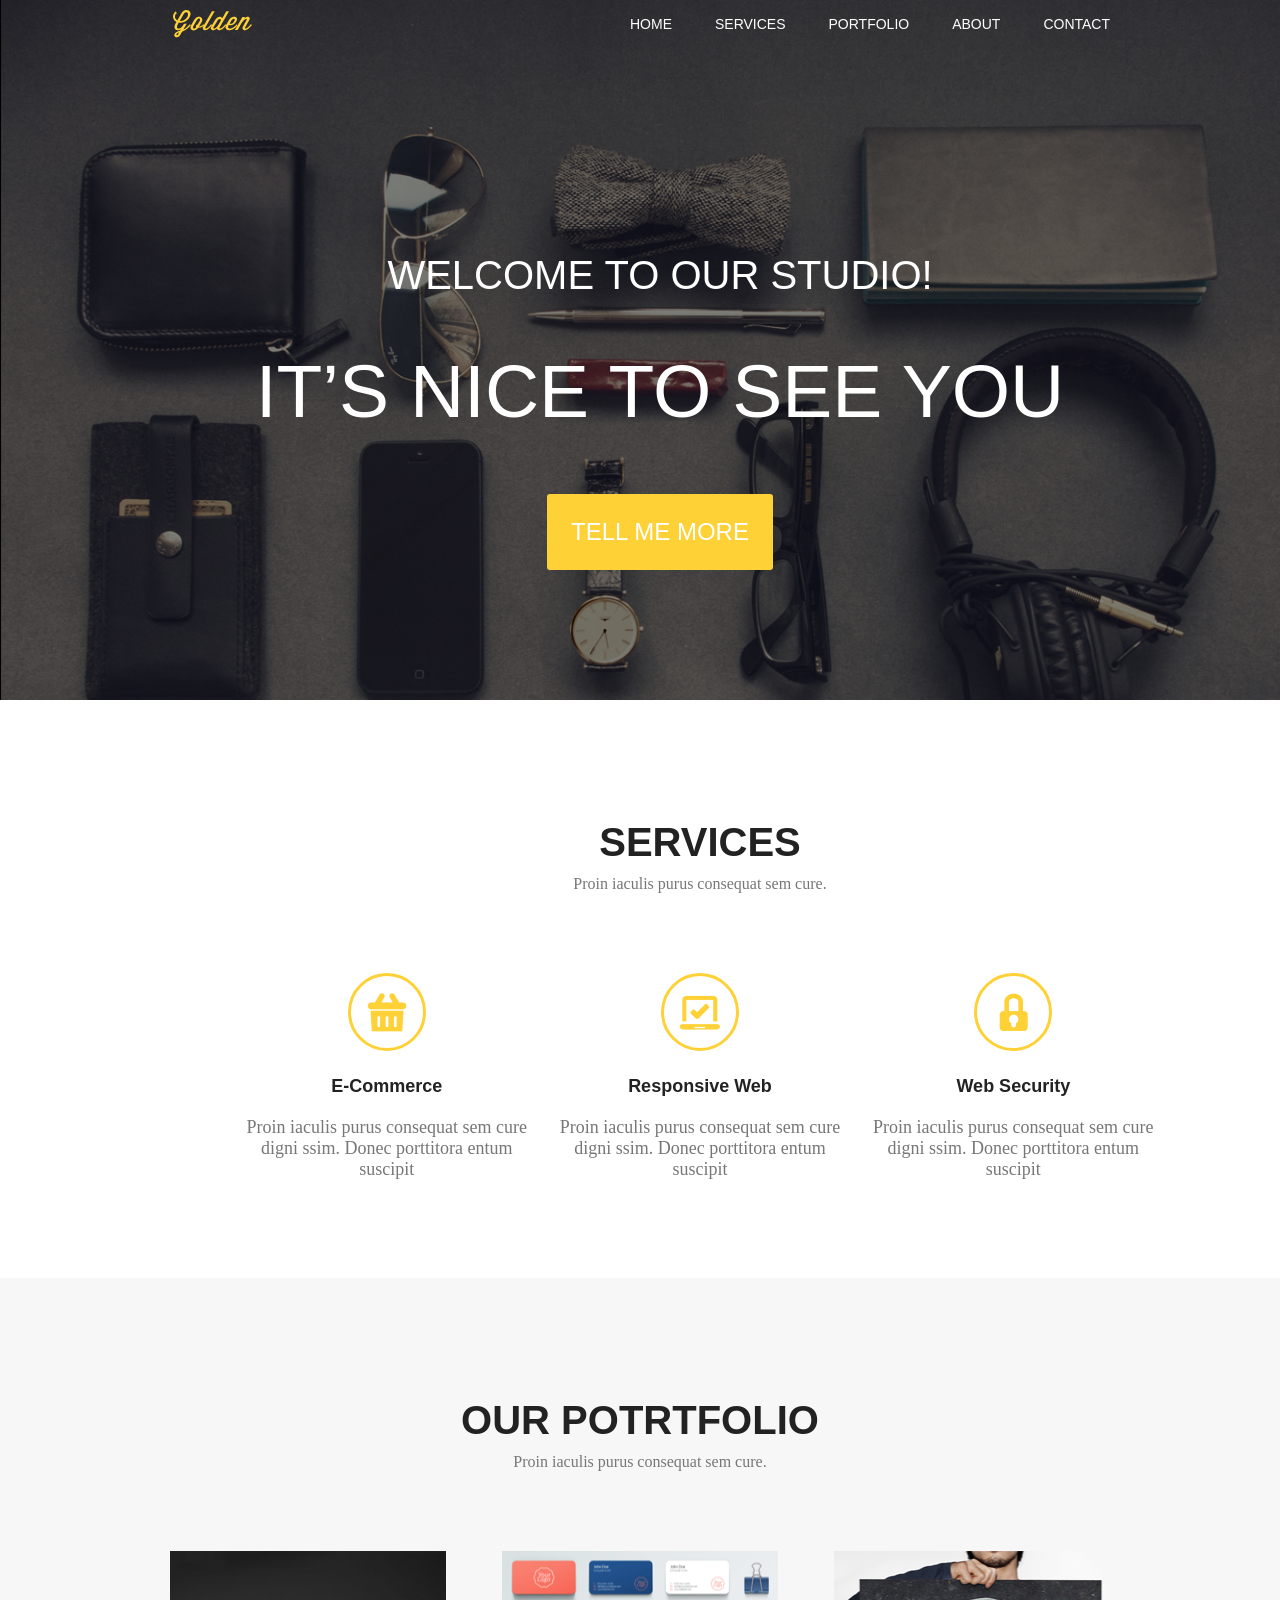
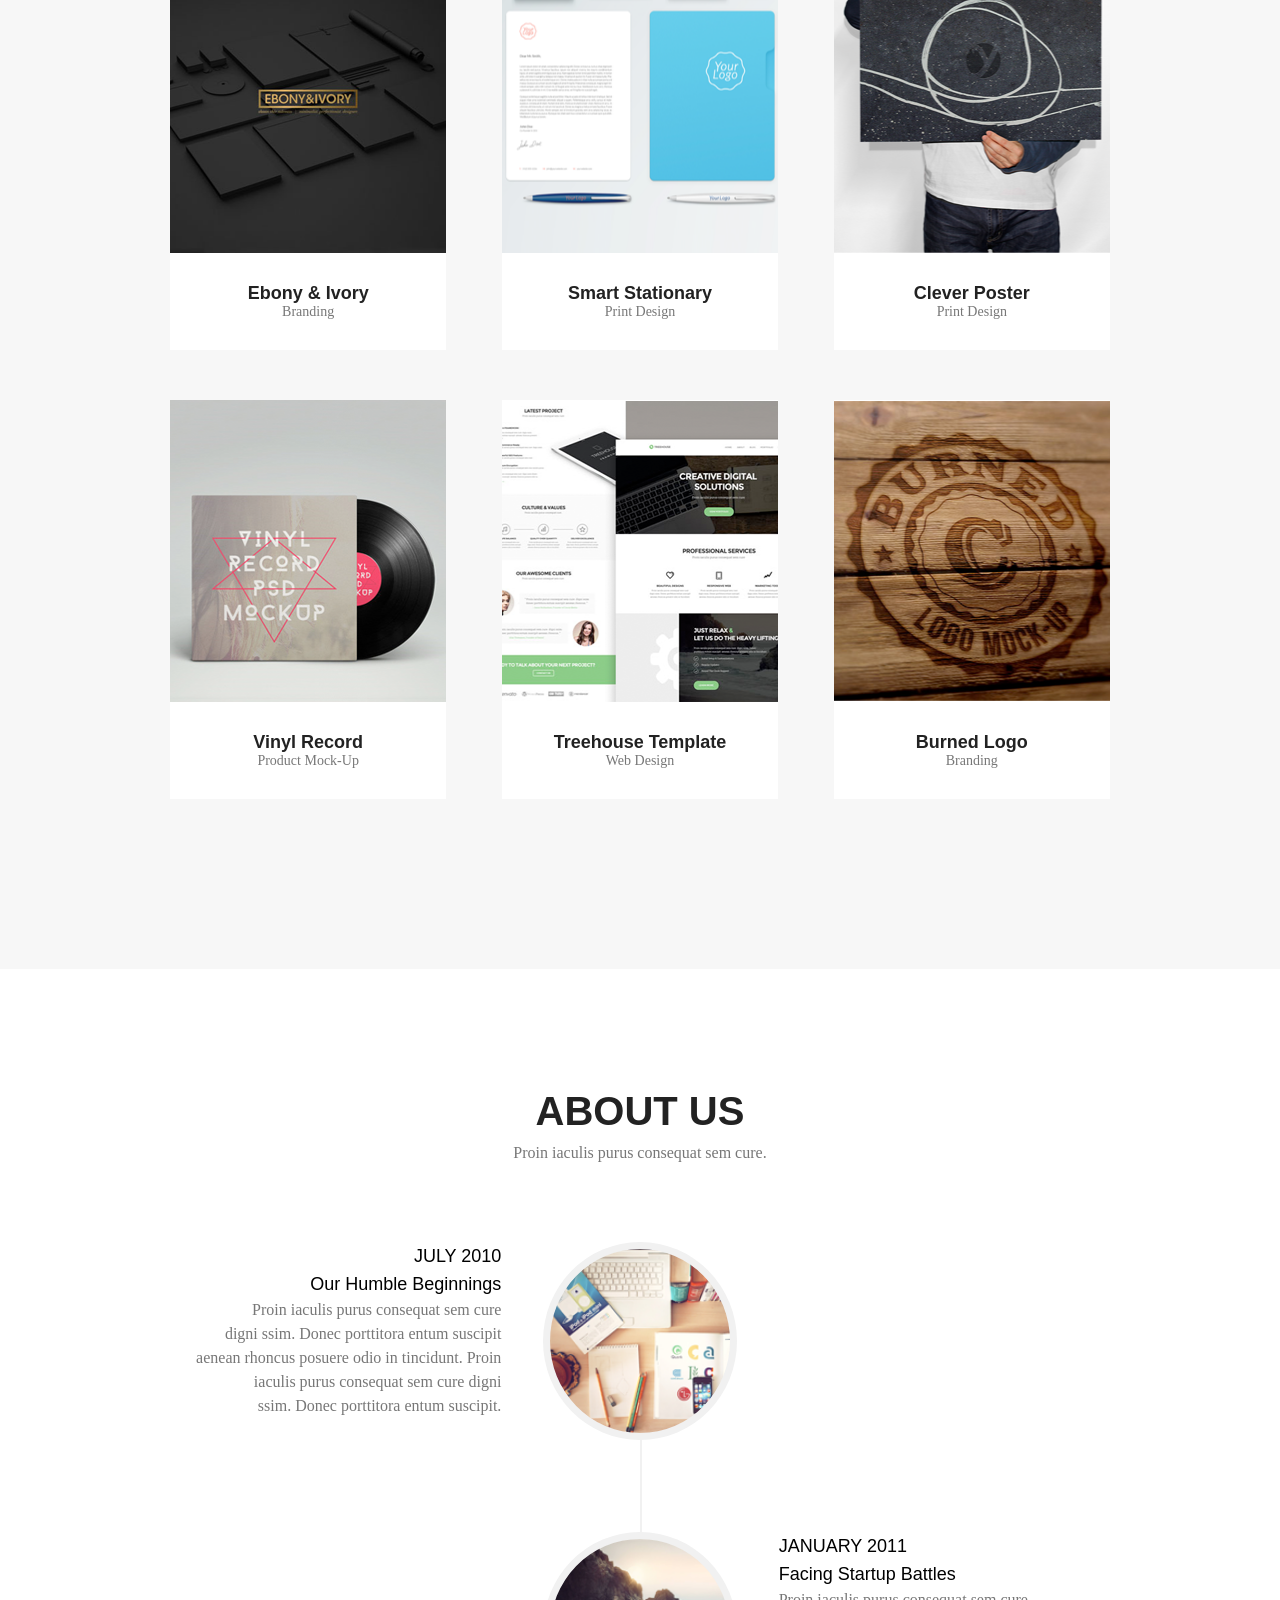
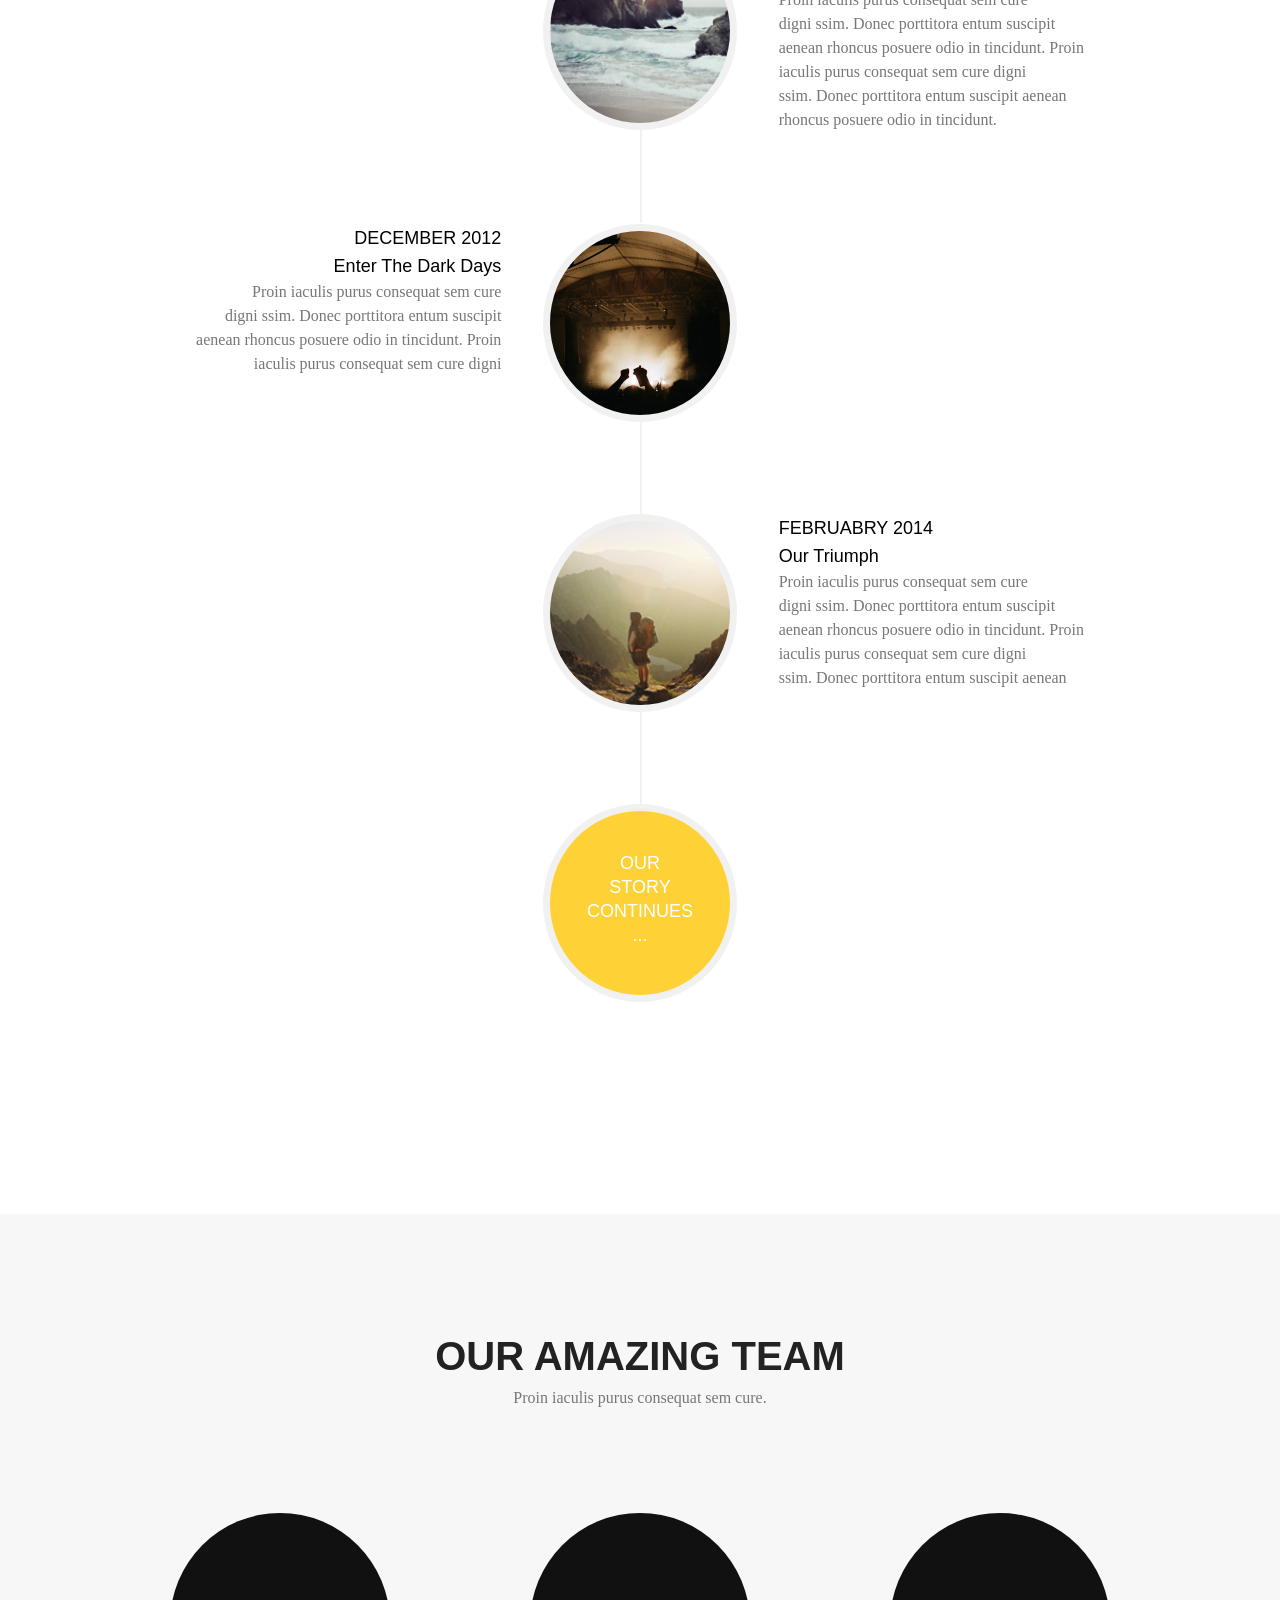
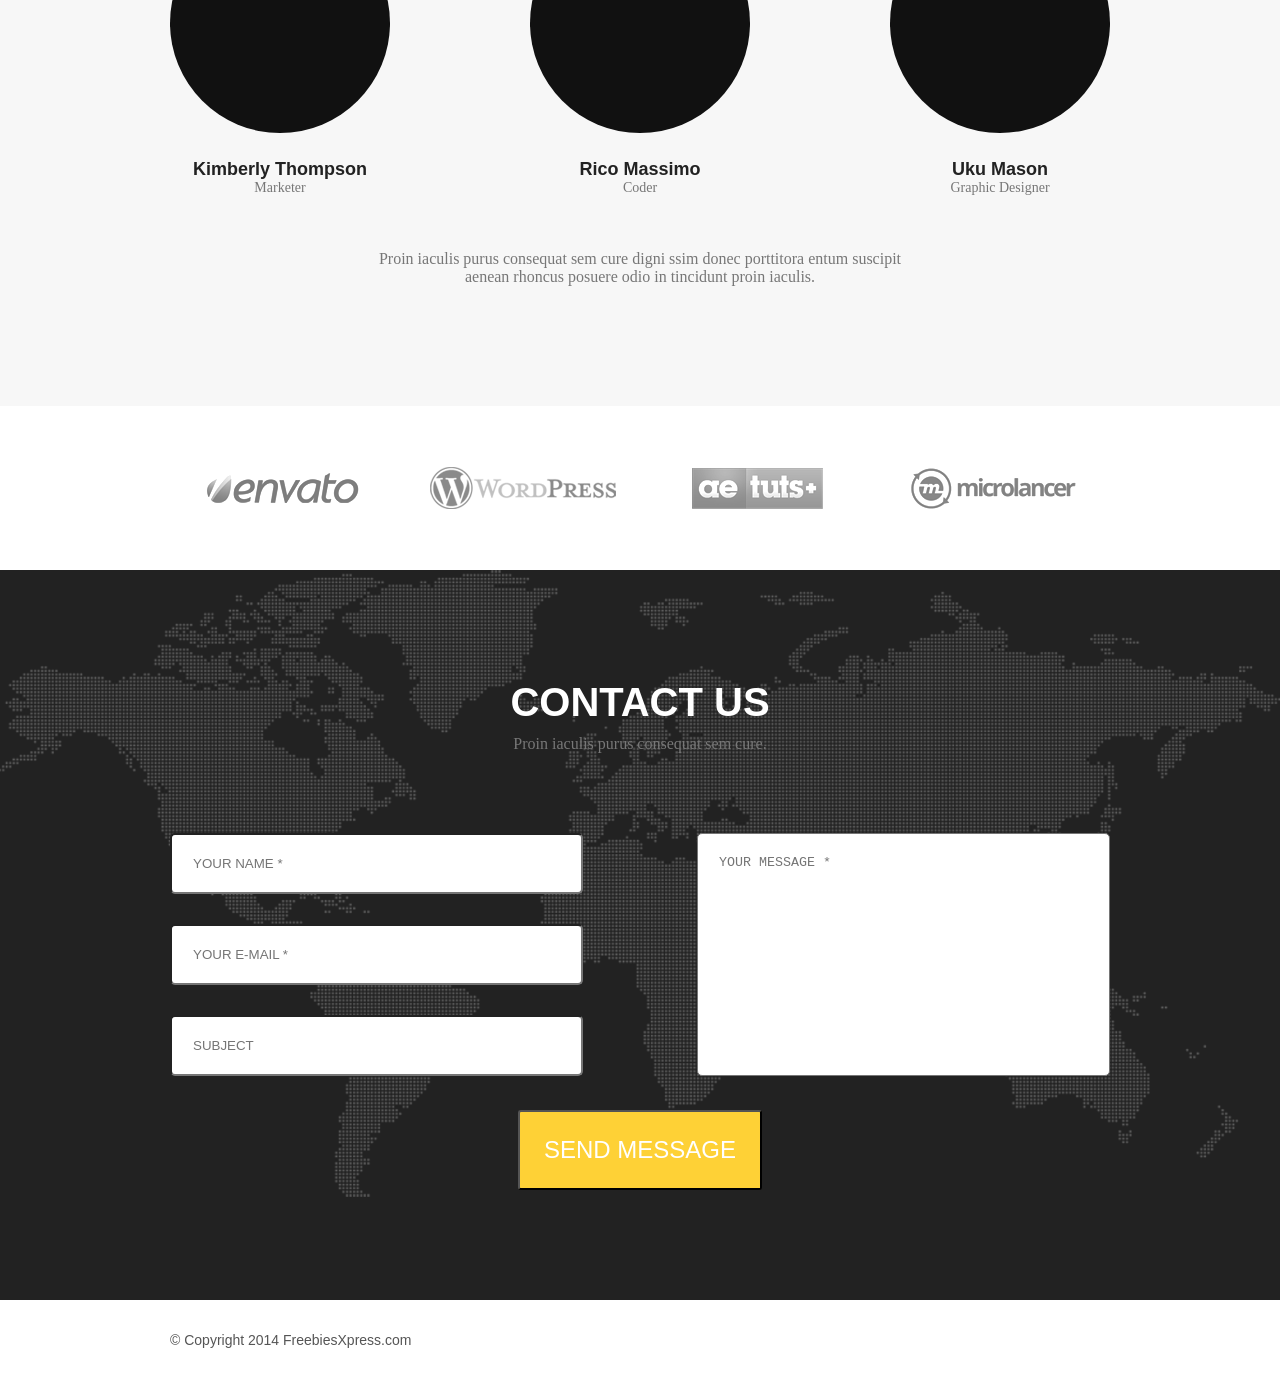
<file: index.html>
<!DOCTYPE html>
<html lang="en">
<head>
    <meta charset="UTF-8">
    <meta name="viewport" content="width=device-width, initial-scale=1.0">
    <title>Document</title>
    <link rel="stylesheet" href="style.css">
</head>
<body>
    <div class="wrapper1">
        <div class="block1">
            <div class="header">
                <div class="container__header">
                    <div class="logo"></div>
                    <ul class="links">
                        <li class="links-item"><a class="link-item-link" href="">HOME</a></li>
                        <li class="links-item"><a class="link-item-link" href="">SERVICES</a></li>
                        <li class="links-item"><a class="link-item-link" href="">PORTFOLIO</a></li>
                        <li class="links-item"><a class="link-item-link" href="">ABOUT</a></li>
                        <li class="links-item"><a class="link-item-link" href="">CONTACT</a></li>
                    </ul>
                </div>
            </div>
            <div class="block1__text">
                <div class="block1__text-1">WELCOME TO OUR STUDIO!</div>
                <div class="block1__text-2">IT’S NICE TO SEE YOU</div>
                <a class="block1__form2" href="">TELL ME MORE</a>
            </div>
            
        </div>
    </div>
    <div class="block2">
        <div class="block3__text">
            <div class="block2__title">SERVICES</div>
            <div class="block2__text1">Proin iaculis purus consequat sem cure. </div>
        </div>
        <ul class="block2__list">
            <li class="block2__list-item">
                <div class="block2__logo block2__logo1"></div>
                <div class="block2__list-title">E-Commerce</div>
                <div class="block2__list-text">
                    <div class="block2__text-line">Proin iaculis purus consequat sem cure</div> 
                    <div class="block2__text-line">digni ssim. Donec porttitora entum </div>
                    <div class="block2__text-line">suscipit</div></div>
            </li>
            <li class="block2__list-item">
                <div class="block2__logo block2__logo2"></div>
                <div class="block2__list-title">Responsive Web</div>
                <div class="block2__list-text">
                    <div class="block2__text-line">Proin iaculis purus consequat sem cure</div> 
                    <div class="block2__text-line">digni ssim. Donec porttitora entum </div>
                    <div class="block2__text-line">suscipit</div></div>
            </li>
            <li class="block2__list-item">
                <div class="block2__logo block2__logo3"></div>
                <div class="block2__list-title">Web Security</div>
                <div class="block2__list-text">
                    <div class="block2__text-line">Proin iaculis purus consequat sem cure</div> 
                    <div class="block2__text-line">digni ssim. Donec porttitora entum </div>
                    <div class="block2__text-line">suscipit</div></div>
            </li>
        </ul>
    </div>
    <div class="wrapper3">
        <div class="block3">
            <div class="block3__text">
                <div class="block3__title">OUR POTRTFOLIO</div>
                <div class="block3__text1">Proin iaculis purus consequat sem cure.</div>
            </div>
            <ul class="block3__list">
                <li class="block3__list-item">
                    <div class="block3__logo block3__logo1"></div>
                    <div class="block3__list-title">Ebony & Ivory</div>
                    <div class="block3__list-text">Branding</div>
                </li>
                <li class="block3__list-item">
                    <div class="block3__logo block3__logo2"></div>
                    <div class="block3__list-title">Smart Stationary</div>
                    <div class="block3__list-text">Print Design</div>
                </li>
                <li class="block3__list-item">
                    <div class="block3__logo block3__logo3"></div>
                    <div class="block3__list-title">Clever Poster</div>
                    <div class="block3__list-text">Print Design</div>
                </li>
                <li class="block3__list-item">
                    <div class="block3__logo block3__logo4"></div>
                    <div class="block3__list-title">Vinyl Record</div>
                    <div class="block3__list-text">Product Mock-Up</div>
                </li>
                <li class="block3__list-item">
                    <div class="block3__logo block3__logo5"></div>
                    <div class="block3__list-title">Treehouse Template</div>
                    <div class="block3__list-text">Web Design</div>
                </li>
                <li class="block3__list-item">
                    <div class="block3__logo block3__logo6"></div>
                    <div class="block3__list-title">Burned Logo</div>
                    <div class="block3__list-text">Branding</div>
                </li>
            </ul>
        </div>
    </div>
    <div class="wrapper4">
        <div class="block4">
            <div class="block3__text">
                <div class="block3__title">ABOUT US</div>
                <div class="block3__text1">Proin iaculis purus consequat sem cure.</div>
            </div>
            <ul class="block4__list">
                <li class="block4__list-item">
                    <div class="block4__text-block block4__list-text-type1">
                        <div class="block4__list-title">JULY 2010</div>
                        <div class="block4__list-title">Our Humble Beginnings</div>
                        <div class="block4__list-text ">
    <div class="block4__text-line">Proin iaculis purus consequat sem cure</div> 
    <div class="block4__text-line">digni ssim. Donec porttitora entum suscipit</div> 
    <div class="block4__text-line">aenean rhoncus posuere odio in tincidunt. Proin</div>
    <div class="block4__text-line">iaculis purus consequat sem cure digni</div>
    <div class="block4__text-line">ssim. Donec porttitora entum suscipit.</div>
                        </div>
                    </div>
                    <div class="block4__logo block4__logo1"></div>
                    <div class="block4__text-block"></div>
                </li>
                <li class="block4__list-item">
                    <div class="block4__text-block"></div>                

                    <div class="block4__logo block4__logo2"></div>
                    <div class="block4__text-block block4__list-text-type2">
                        <div class="block4__list-title">JANUARY 2011</div>
                        <div class="block4__list-title">Facing Startup Battles</div>
                        <div class="block4__list-text ">
    <div class="block4__text-line">Proin iaculis purus consequat sem cure </div> 
    <div class="block4__text-line">digni ssim. Donec porttitora entum suscipit</div> 
    <div class="block4__text-line">aenean rhoncus posuere odio in tincidunt. Proin </div>
    <div class="block4__text-line">iaculis purus consequat sem cure digni </div>
    <div class="block4__text-line">ssim. Donec porttitora entum suscipit aenean </div>
    <div class="block4__text-line">rhoncus posuere odio in tincidunt.</div>
                        </div>
                    </div>
                </li>
                <li class="block4__list-item">
                    <div class="block4__text-block block4__list-text-type1">
                        <div class="block4__list-title">DECEMBER 2012</div>
                        <div class="block4__list-title">Enter The Dark Days</div>
                        <div class="block4__list-text">
    <div class="block4__text-line">Proin iaculis purus consequat sem cure</div> 
    <div class="block4__text-line">digni ssim. Donec porttitora entum suscipit</div> 
    <div class="block4__text-line">aenean rhoncus posuere odio in tincidunt. Proin</div>
    <div class="block4__text-line">iaculis purus consequat sem cure digni</div>
                        </div>
                    </div>
                    <div class="block4__logo block4__logo3"></div>
                    <div class="block4__text-block"></div>
                </li>
                <li class="block4__list-item">
                    <div class="block4__text-block"></div>                

                    <div class="block4__logo block4__logo4"></div>
                    <div class="block4__text-block block4__list-text-type2">
                        <div class="block4__list-title">FEBRUABRY 2014</div>
                        <div class="block4__list-title">Our Triumph</div>
                        <div class="block4__list-text ">
    <div class="block4__text-line">Proin iaculis purus consequat sem cure </div> 
    <div class="block4__text-line">digni ssim. Donec porttitora entum suscipit</div> 
    <div class="block4__text-line">aenean rhoncus posuere odio in tincidunt. Proin </div>
    <div class="block4__text-line">iaculis purus consequat sem cure digni </div>
    <div class="block4__text-line">ssim. Donec porttitora entum suscipit aenean </div>
                        </div>
                    </div>
                </li>
                <li class="block4__list-item">
                    <div class="block4__text-block"></div>                
                    <div class="block4__logo5">
                        <div class="block4__logo5-text">
                            <div class="block4__logo-text">OUR</div>
                            <div class="block4__logo-text">STORY</div>
                            <div class="block4__logo-text">CONTINUES</div>
                            <div class="block4__logo-text">...</div>
                        </div>
                    </div>
                    <div class="block4__text-block"></div>
                </li>
            </ul>
        </div>
    </div>
    <div class="wrapper3"> 
        <div class="block3">
            <div class="block3__text">
                <div class="block3__title">OUR AMAZING TEAM</div>
                <div class="block3__text1">Proin iaculis purus consequat sem cure.</div>
            </div>
            <ul class="block5__list">
                <li class="block5__list-item">
                    <div class="block5__logo"></div>
                    <div class="block3__list-title">Kimberly Thompson</div>
                    <div class="block3__list-text">Marketer</div>
                </li>
                <li class="block5__list-item">
                    <div class="block5__logo"></div>
                    <div class="block3__list-title">Rico Massimo</div>
                    <div class="block3__list-text">Coder</div>
                </li>
                <li class="block5__list-item">
                    <div class="block5__logo"></div>
                    <div class="block3__list-title">Uku Mason</div>
                    <div class="block3__list-text">Graphic Designer</div>
                </li>
            </ul>
            <div class="block3__text1">Proin iaculis purus consequat sem cure  digni ssim donec porttitora entum suscipit</div>
            <div class="block3__text1">aenean rhoncus posuere odio in tincidunt proin iaculis.</div>
        </div>
    </div>
    <div class="wrapper6">
        <div class="block6">
            <ul class="block6__list">
                <li class="block6__list-item block6-1"></li>
                <li class="block6__list-item block6-2"></li>
                <li class="block6__list-item block6-3"></li>
                <li class="block6__list-item block6-4"></li>
            </ul>
        </div>
    </div>
    <div class="wrapper7">
        <div class="block7">
            <div class="block7__text">
                <div class="block7__title">CONTACT US</div>
                <div class="block7__text1">Proin iaculis purus consequat sem cure.</div>
            </div>
            <form class="block7__form">
                <div class="block7__form-flexbox">
                    <div class="block7__left">
                        <div class="table__row"><input type="text" class="block7__name" placeholder="YOUR NAME *"></div>
                        
                        <div class="table__row"><input type="text" class="block7__name" placeholder="YOUR E-MAIL *"></div>
                        
                        <div class="table__row"><input type="text" class="block7__name" placeholder="SUBJECT"></div>
                    </div>
                    <div class="block7__right">
                        <textarea placeholder="YOUR MESSAGE *" class="block7__textarea"></textarea>
                    </div>
                </div>
                <input type="submit" class="block1__form2 block7__btn" value="SEND MESSAGE">
            </form>
        </div>
    </div>
    <div class="wrapper8">
        <div class="block8">
            <div class="block8__text">
                © Copyright 2014 FreebiesXpress.com
            </div>
        </div>
    </div>
</body>
</html>
</file>
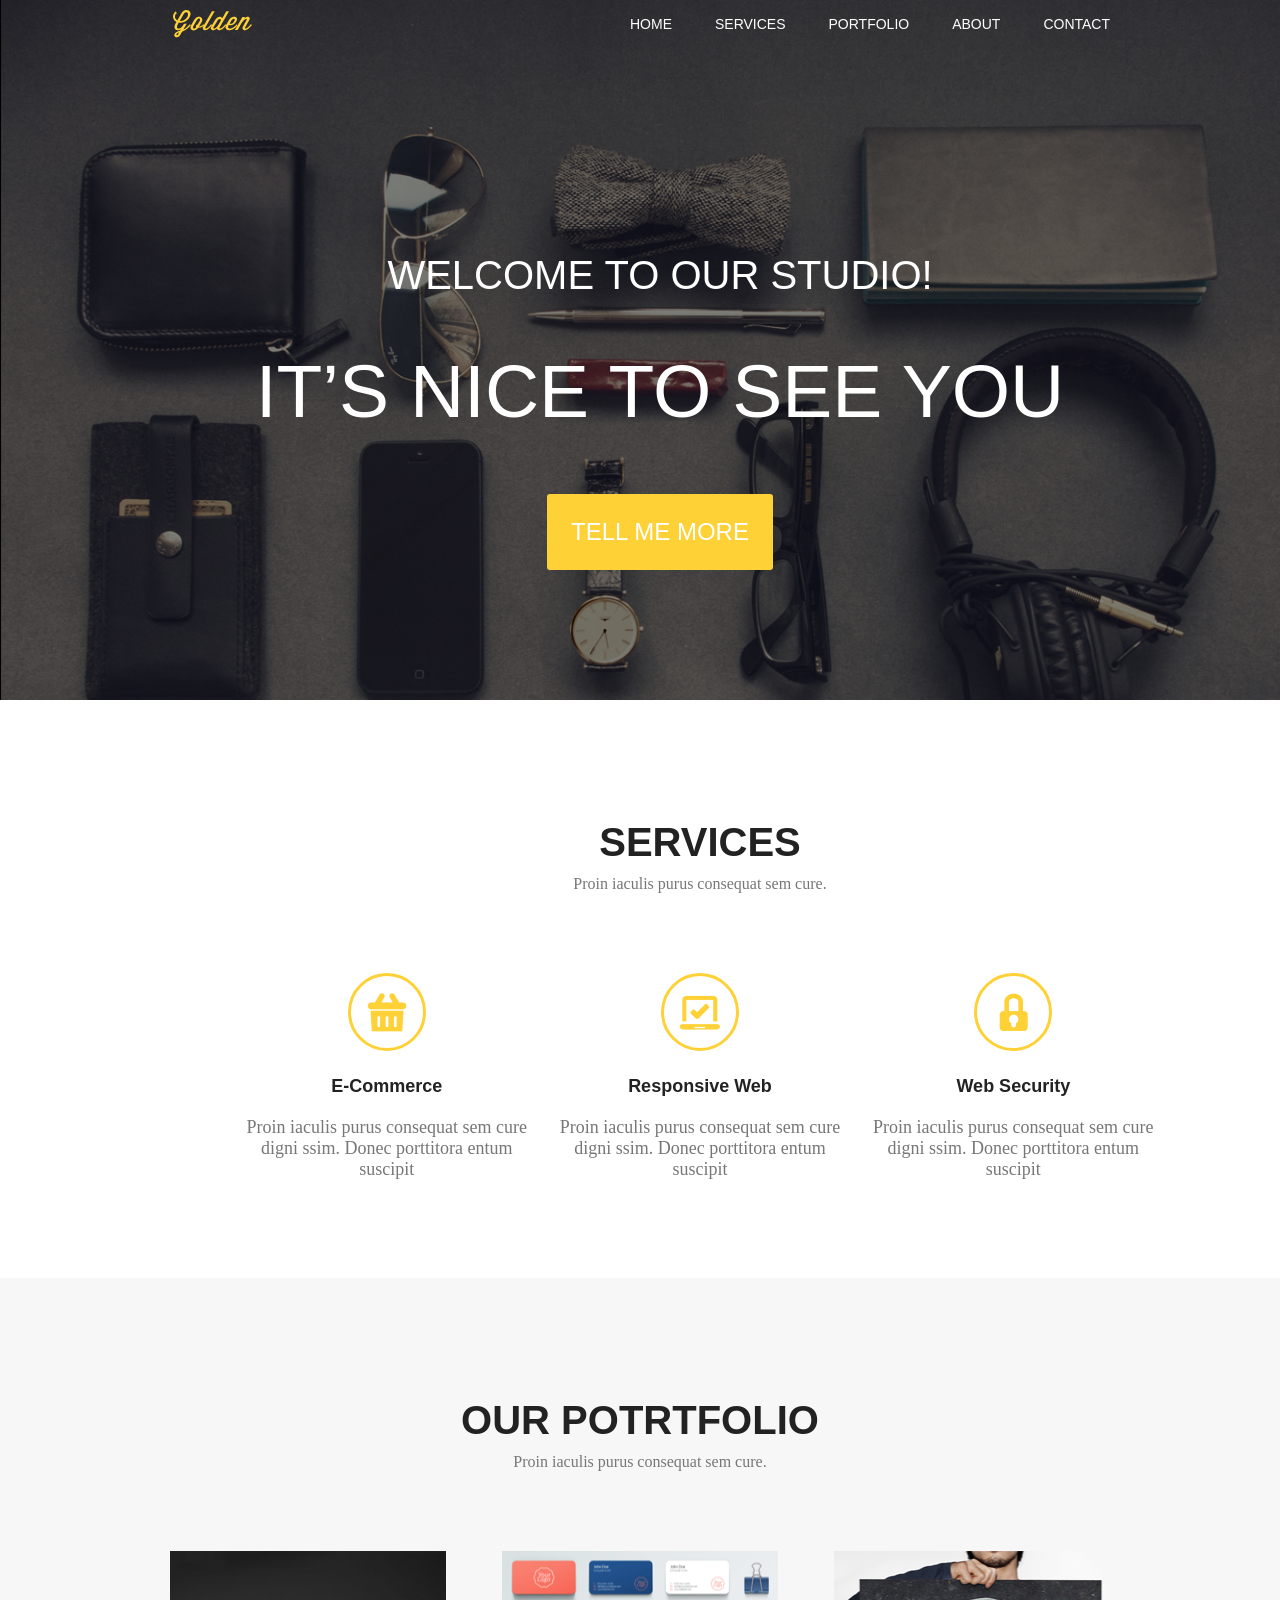
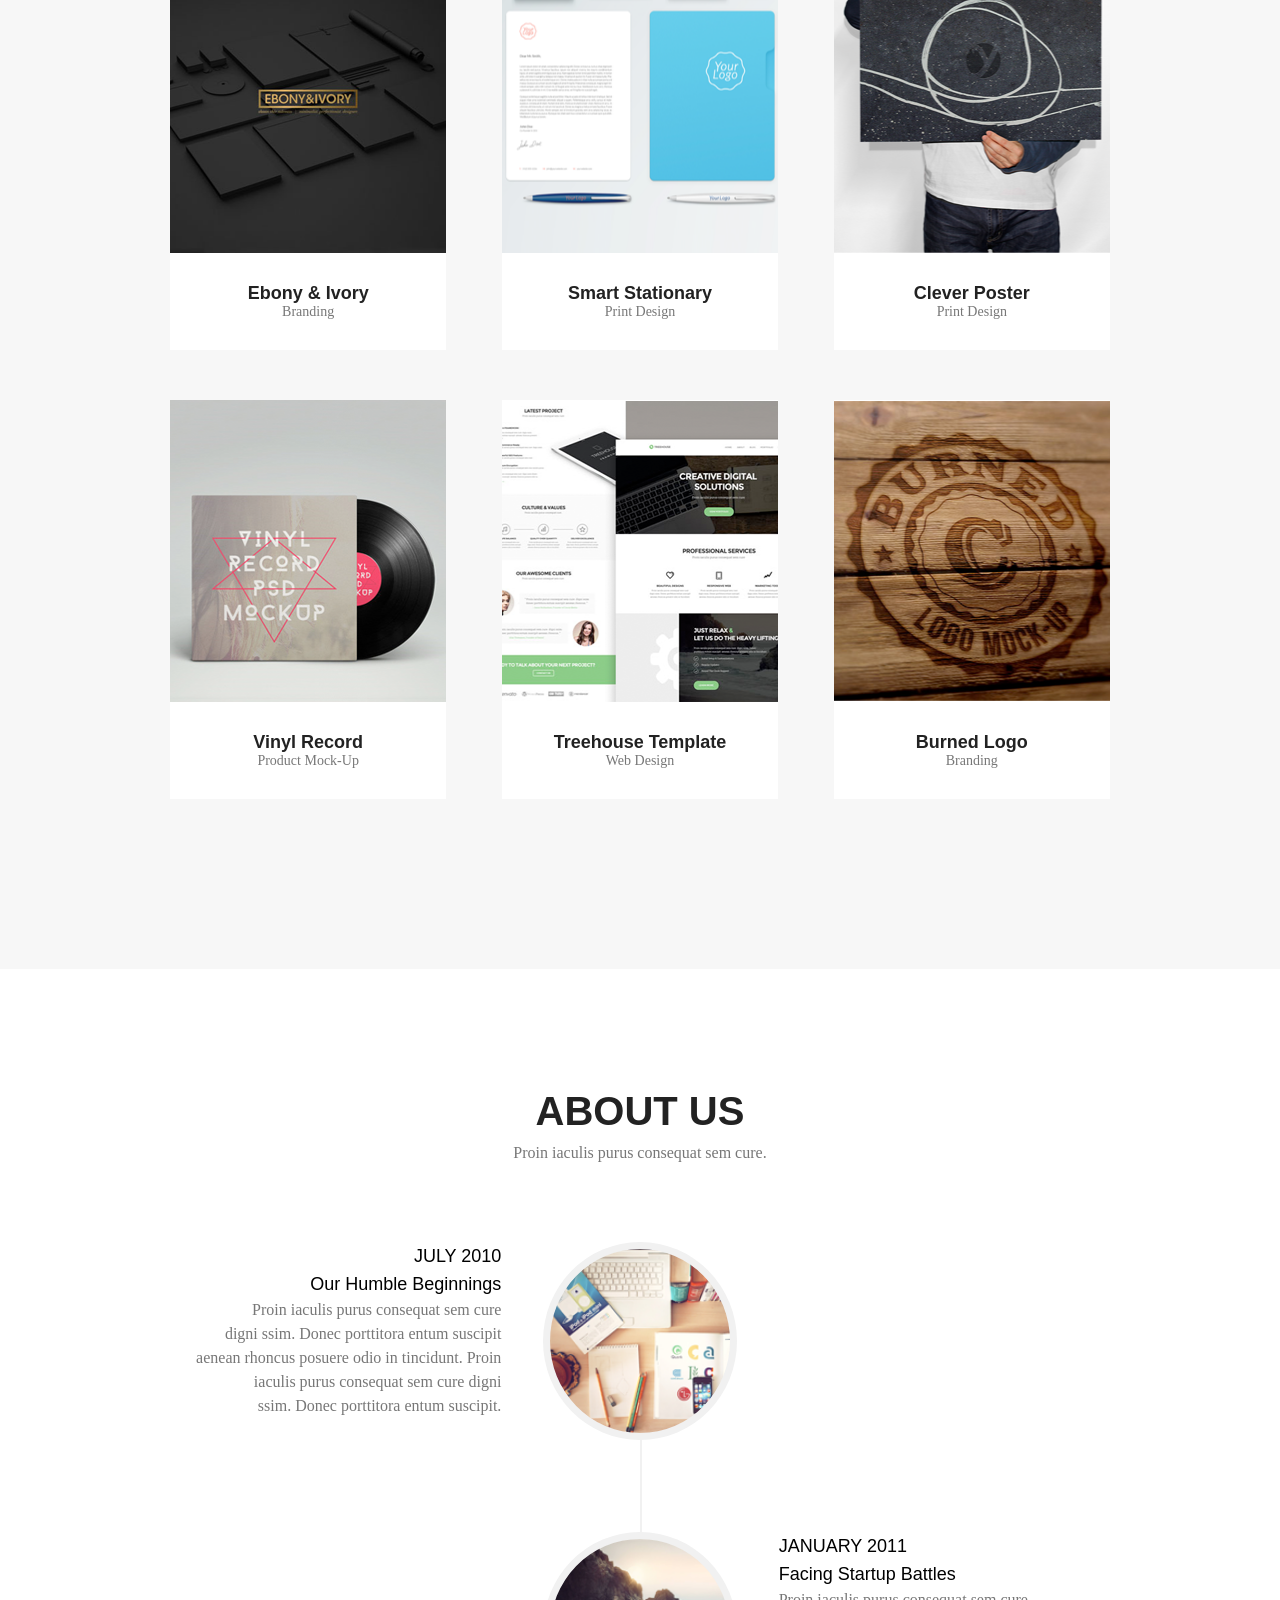
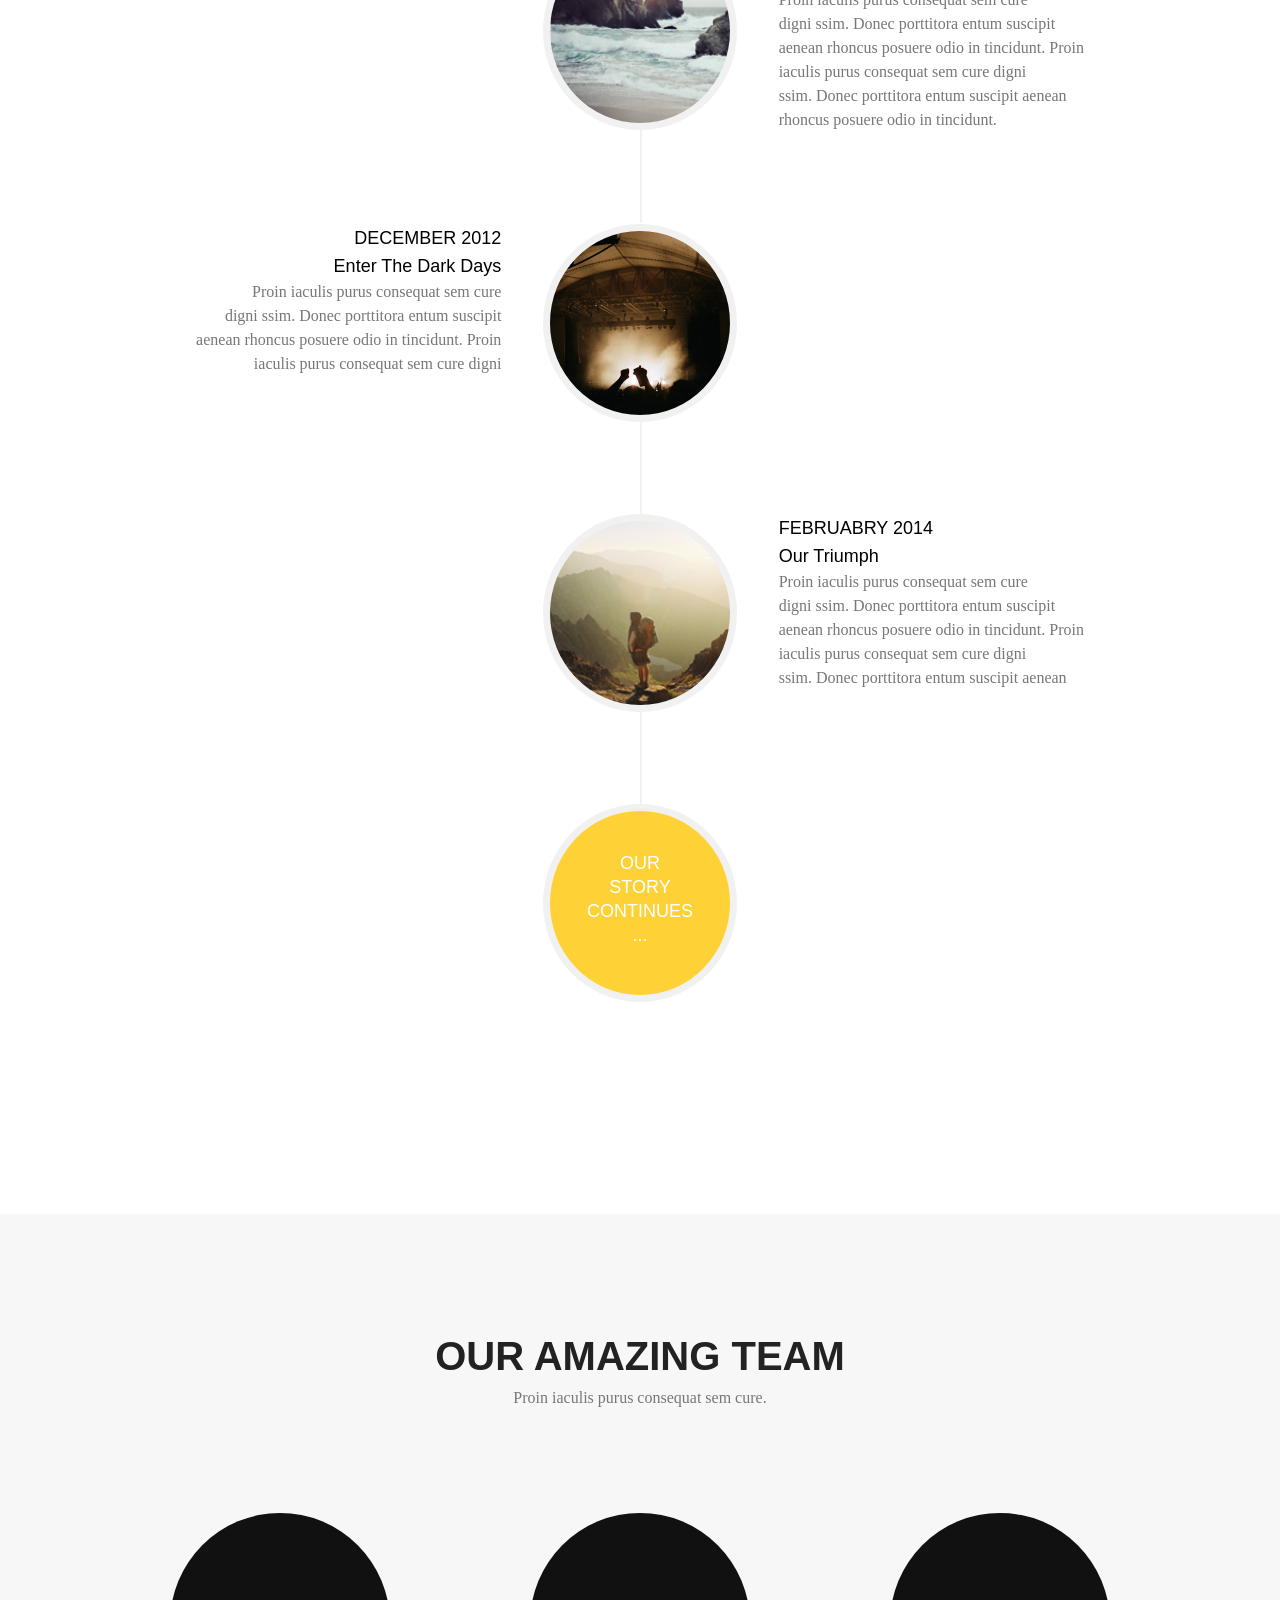
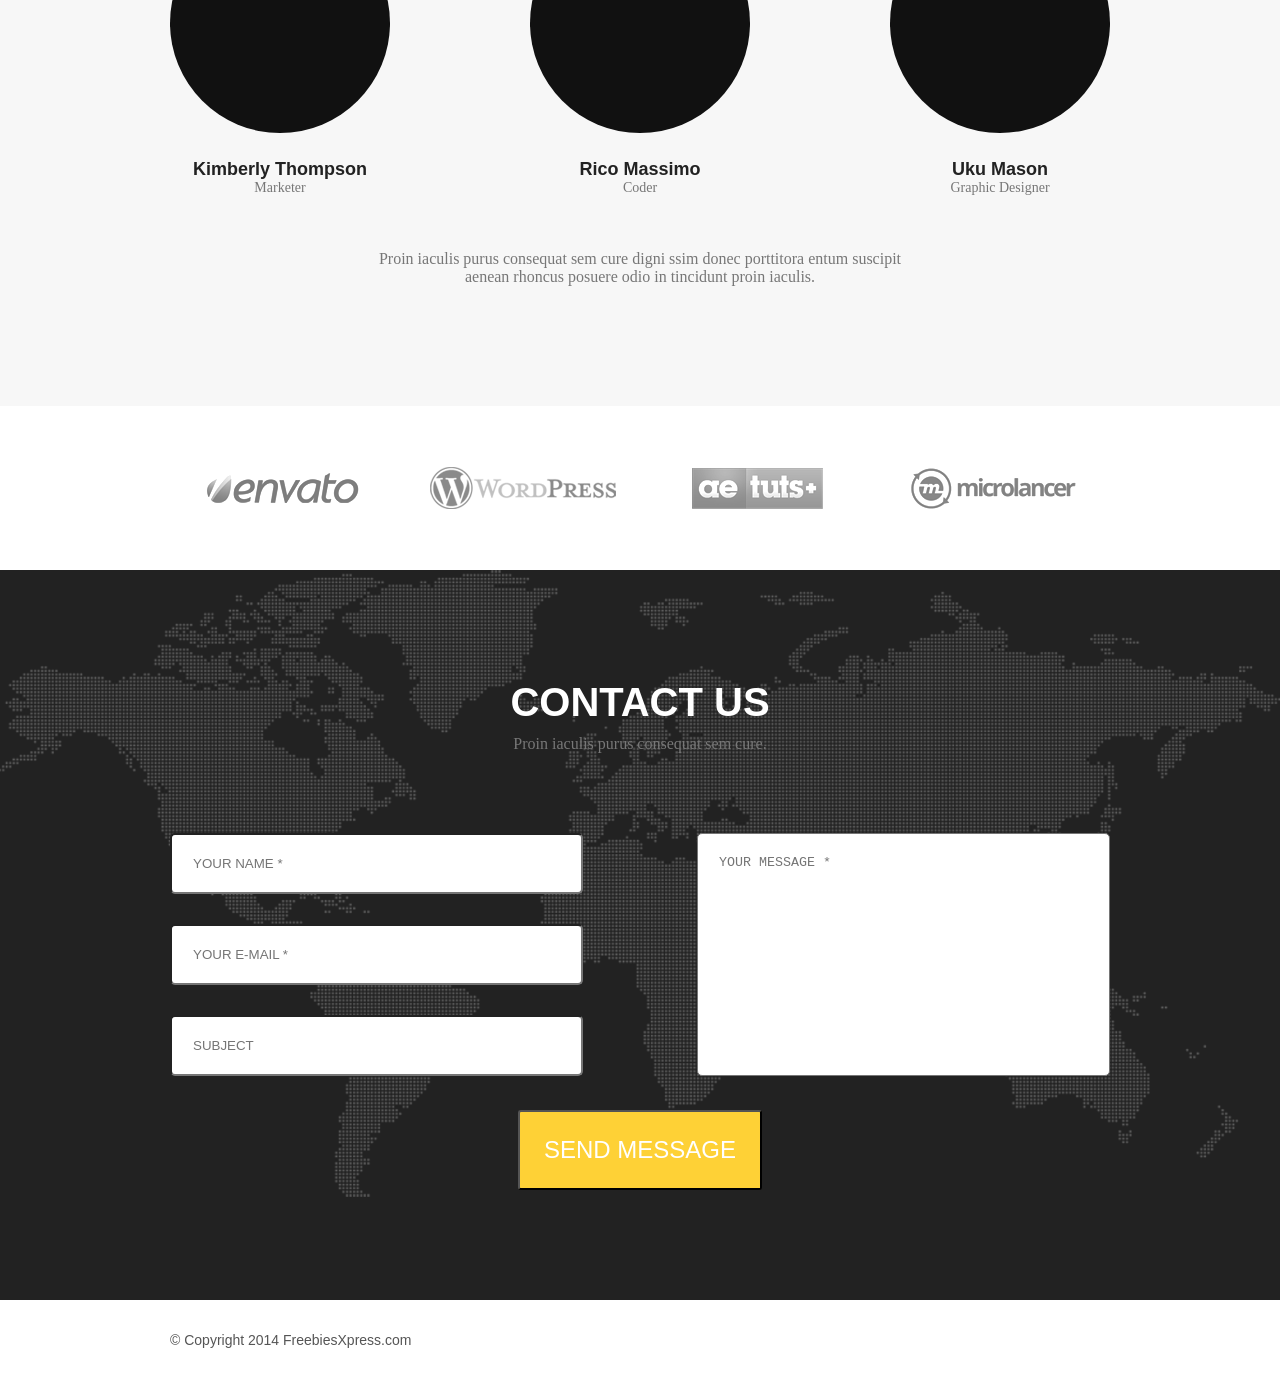
<file: Golden/index.html>
<!DOCTYPE html>
<html lang="en">
<head>
    <meta charset="UTF-8">
    <meta name="viewport" content="width=device-width, initial-scale=1.0">
    <title>Document</title>
    <link rel="stylesheet" href="style.css">
</head>
<body>
    <div class="wrapper1">
        <div class="block1">
            <div class="header">
                <div class="container__header">
                    <div class="logo"></div>
                    <ul class="links">
                        <li class="links-item"><a class="link-item-link" href="">HOME</a></li>
                        <li class="links-item"><a class="link-item-link" href="">SERVICES</a></li>
                        <li class="links-item"><a class="link-item-link" href="">PORTFOLIO</a></li>
                        <li class="links-item"><a class="link-item-link" href="">ABOUT</a></li>
                        <li class="links-item"><a class="link-item-link" href="">CONTACT</a></li>
                    </ul>
                </div>
            </div>
            <div class="block1__text">
                <div class="block1__text-1">WELCOME TO OUR STUDIO!</div>
                <div class="block1__text-2">IT’S NICE TO SEE YOU</div>
                <a class="block1__form2" href="">TELL ME MORE</a>
            </div>
            
        </div>
    </div>
    <div class="block2">
        <div class="block3__text">
            <div class="block2__title">SERVICES</div>
            <div class="block2__text1">Proin iaculis purus consequat sem cure. </div>
        </div>
        <ul class="block2__list">
            <li class="block2__list-item">
                <div class="block2__logo block2__logo1"></div>
                <div class="block2__list-title">E-Commerce</div>
                <div class="block2__list-text">
                    <div class="block2__text-line">Proin iaculis purus consequat sem cure</div> 
                    <div class="block2__text-line">digni ssim. Donec porttitora entum </div>
                    <div class="block2__text-line">suscipit</div></div>
            </li>
            <li class="block2__list-item">
                <div class="block2__logo block2__logo2"></div>
                <div class="block2__list-title">Responsive Web</div>
                <div class="block2__list-text">
                    <div class="block2__text-line">Proin iaculis purus consequat sem cure</div> 
                    <div class="block2__text-line">digni ssim. Donec porttitora entum </div>
                    <div class="block2__text-line">suscipit</div></div>
            </li>
            <li class="block2__list-item">
                <div class="block2__logo block2__logo3"></div>
                <div class="block2__list-title">Web Security</div>
                <div class="block2__list-text">
                    <div class="block2__text-line">Proin iaculis purus consequat sem cure</div> 
                    <div class="block2__text-line">digni ssim. Donec porttitora entum </div>
                    <div class="block2__text-line">suscipit</div></div>
            </li>
        </ul>
    </div>
    <div class="wrapper3">
        <div class="block3">
            <div class="block3__text">
                <div class="block3__title">OUR POTRTFOLIO</div>
                <div class="block3__text1">Proin iaculis purus consequat sem cure.</div>
            </div>
            <ul class="block3__list">
                <li class="block3__list-item">
                    <div class="block3__logo block3__logo1"></div>
                    <div class="block3__list-title">Ebony & Ivory</div>
                    <div class="block3__list-text">Branding</div>
                </li>
                <li class="block3__list-item">
                    <div class="block3__logo block3__logo2"></div>
                    <div class="block3__list-title">Smart Stationary</div>
                    <div class="block3__list-text">Print Design</div>
                </li>
                <li class="block3__list-item">
                    <div class="block3__logo block3__logo3"></div>
                    <div class="block3__list-title">Clever Poster</div>
                    <div class="block3__list-text">Print Design</div>
                </li>
                <li class="block3__list-item">
                    <div class="block3__logo block3__logo4"></div>
                    <div class="block3__list-title">Vinyl Record</div>
                    <div class="block3__list-text">Product Mock-Up</div>
                </li>
                <li class="block3__list-item">
                    <div class="block3__logo block3__logo5"></div>
                    <div class="block3__list-title">Treehouse Template</div>
                    <div class="block3__list-text">Web Design</div>
                </li>
                <li class="block3__list-item">
                    <div class="block3__logo block3__logo6"></div>
                    <div class="block3__list-title">Burned Logo</div>
                    <div class="block3__list-text">Branding</div>
                </li>
            </ul>
        </div>
    </div>
    <div class="wrapper4">
        <div class="block4">
            <div class="block3__text">
                <div class="block3__title">ABOUT US</div>
                <div class="block3__text1">Proin iaculis purus consequat sem cure.</div>
            </div>
            <ul class="block4__list">
                <li class="block4__list-item">
                    <div class="block4__text-block block4__list-text-type1">
                        <div class="block4__list-title">JULY 2010</div>
                        <div class="block4__list-title">Our Humble Beginnings</div>
                        <div class="block4__list-text ">
    <div class="block4__text-line">Proin iaculis purus consequat sem cure</div> 
    <div class="block4__text-line">digni ssim. Donec porttitora entum suscipit</div> 
    <div class="block4__text-line">aenean rhoncus posuere odio in tincidunt. Proin</div>
    <div class="block4__text-line">iaculis purus consequat sem cure digni</div>
    <div class="block4__text-line">ssim. Donec porttitora entum suscipit.</div>
                        </div>
                    </div>
                    <div class="block4__logo block4__logo1"></div>
                    <div class="block4__text-block"></div>
                </li>
                <li class="block4__list-item">
                    <div class="block4__text-block"></div>                

                    <div class="block4__logo block4__logo2"></div>
                    <div class="block4__text-block block4__list-text-type2">
                        <div class="block4__list-title">JANUARY 2011</div>
                        <div class="block4__list-title">Facing Startup Battles</div>
                        <div class="block4__list-text ">
    <div class="block4__text-line">Proin iaculis purus consequat sem cure </div> 
    <div class="block4__text-line">digni ssim. Donec porttitora entum suscipit</div> 
    <div class="block4__text-line">aenean rhoncus posuere odio in tincidunt. Proin </div>
    <div class="block4__text-line">iaculis purus consequat sem cure digni </div>
    <div class="block4__text-line">ssim. Donec porttitora entum suscipit aenean </div>
    <div class="block4__text-line">rhoncus posuere odio in tincidunt.</div>
                        </div>
                    </div>
                </li>
                <li class="block4__list-item">
                    <div class="block4__text-block block4__list-text-type1">
                        <div class="block4__list-title">DECEMBER 2012</div>
                        <div class="block4__list-title">Enter The Dark Days</div>
                        <div class="block4__list-text">
    <div class="block4__text-line">Proin iaculis purus consequat sem cure</div> 
    <div class="block4__text-line">digni ssim. Donec porttitora entum suscipit</div> 
    <div class="block4__text-line">aenean rhoncus posuere odio in tincidunt. Proin</div>
    <div class="block4__text-line">iaculis purus consequat sem cure digni</div>
                        </div>
                    </div>
                    <div class="block4__logo block4__logo3"></div>
                    <div class="block4__text-block"></div>
                </li>
                <li class="block4__list-item">
                    <div class="block4__text-block"></div>                

                    <div class="block4__logo block4__logo4"></div>
                    <div class="block4__text-block block4__list-text-type2">
                        <div class="block4__list-title">FEBRUABRY 2014</div>
                        <div class="block4__list-title">Our Triumph</div>
                        <div class="block4__list-text ">
    <div class="block4__text-line">Proin iaculis purus consequat sem cure </div> 
    <div class="block4__text-line">digni ssim. Donec porttitora entum suscipit</div> 
    <div class="block4__text-line">aenean rhoncus posuere odio in tincidunt. Proin </div>
    <div class="block4__text-line">iaculis purus consequat sem cure digni </div>
    <div class="block4__text-line">ssim. Donec porttitora entum suscipit aenean </div>
                        </div>
                    </div>
                </li>
                <li class="block4__list-item">
                    <div class="block4__text-block"></div>                
                    <div class="block4__logo5">
                        <div class="block4__logo5-text">
                            <div class="block4__logo-text">OUR</div>
                            <div class="block4__logo-text">STORY</div>
                            <div class="block4__logo-text">CONTINUES</div>
                            <div class="block4__logo-text">...</div>
                        </div>
                    </div>
                    <div class="block4__text-block"></div>
                </li>
            </ul>
        </div>
    </div>
    <div class="wrapper3"> 
        <div class="block3">
            <div class="block3__text">
                <div class="block3__title">OUR AMAZING TEAM</div>
                <div class="block3__text1">Proin iaculis purus consequat sem cure.</div>
            </div>
            <ul class="block5__list">
                <li class="block5__list-item">
                    <div class="block5__logo"></div>
                    <div class="block3__list-title">Kimberly Thompson</div>
                    <div class="block3__list-text">Marketer</div>
                </li>
                <li class="block5__list-item">
                    <div class="block5__logo"></div>
                    <div class="block3__list-title">Rico Massimo</div>
                    <div class="block3__list-text">Coder</div>
                </li>
                <li class="block5__list-item">
                    <div class="block5__logo"></div>
                    <div class="block3__list-title">Uku Mason</div>
                    <div class="block3__list-text">Graphic Designer</div>
                </li>
            </ul>
            <div class="block3__text1">Proin iaculis purus consequat sem cure  digni ssim donec porttitora entum suscipit</div>
            <div class="block3__text1">aenean rhoncus posuere odio in tincidunt proin iaculis.</div>
        </div>
    </div>
    <div class="wrapper6">
        <div class="block6">
            <ul class="block6__list">
                <li class="block6__list-item block6-1"></li>
                <li class="block6__list-item block6-2"></li>
                <li class="block6__list-item block6-3"></li>
                <li class="block6__list-item block6-4"></li>
            </ul>
        </div>
    </div>
    <div class="wrapper7">
        <div class="block7">
            <div class="block7__text">
                <div class="block7__title">CONTACT US</div>
                <div class="block7__text1">Proin iaculis purus consequat sem cure.</div>
            </div>
            <form class="block7__form">
                <div class="block7__form-flexbox">
                    <div class="block7__left">
                        <div class="table__row"><input type="text" class="block7__name" placeholder="YOUR NAME *"></div>
                        
                        <div class="table__row"><input type="text" class="block7__name" placeholder="YOUR E-MAIL *"></div>
                        
                        <div class="table__row"><input type="text" class="block7__name" placeholder="SUBJECT"></div>
                    </div>
                    <div class="block7__right">
                        <textarea placeholder="YOUR MESSAGE *" class="block7__textarea"></textarea>
                    </div>
                </div>
                <input type="submit" class="block1__form2 block7__btn" value="SEND MESSAGE">
            </form>
        </div>
    </div>
    <div class="wrapper8">
        <div class="block8">
            <div class="block8__text">
                © Copyright 2014 FreebiesXpress.com
            </div>
        </div>
    </div>
</body>
</html>
</file>
<file: style.css>
body{
    margin: 0;
    padding: 0;
    font-family: Arial;
}
.header{
    margin-bottom: 205px;
}

.wrapper1{
    background-color: black;
    background-image: url(images/bg/Tint1.png);
    background-repeat: no-repeat;
    background-size: cover;
}

.block1{
    width: 940px;
    margin: auto;
    margin-top: 0;
    height: 700px;
}   

.logo{
    width: 85px;
    background: url(images/icon/Logo-Treehouse.png);
    background-position: center;
    background-repeat: no-repeat;
}

.container__header{
    width: 940px;
    margin: auto;
    display: flex;
    justify-content: space-between;
}

.links{
    padding: 0;
    display: flex;
    list-style: none;
    width: 480px;
    justify-content: space-between;
}

.links-item{
    font-size: 14px;
    font-family: Arial;
    color: #ffffff;
    text-align: center;
}

.link-item-link{
    font-size: 14px;
    font-family: Arial;
    color: #ffffff;
    text-align: center;
    text-decoration: none;
}

.block1__text{
    width: 980px;
    height: 270px;
    margin: auto;
    text-align: center;
}

.block1__text-1{
    text-align: center;
    color: #ffffff;
    margin-bottom: 50px;
    font-size: 40px;
    font-family: Arial;
}

.block1__text-2{
    text-align: center;
    margin-bottom: 60px;
    font-size: 75px;
    font-family: Arial;
    color: #ffffff  ;

}


.block1__form2{
    text-align: center;
    text-decoration: none;
    padding: 24px;
    font-size: 24px;
    background-color: #fed136;
    color: #ffffff;
    border-radius: 3px;
    display: inline-block;
}

.block2{
    margin: auto;
    width: 1400px;
    padding-top: 120px;
}



.block2__title{
    font-size: 40px;
    text-align: center;
    margin-bottom: 10px;
    color: #222222;
    font-weight: 600;
}

.block2__text1{
    font-size: 16px;
    text-align: center;
    font-family: 'Times New Roman';
    color: #777777;
}

.block2__list{
    margin: auto;
    padding: 0;
    list-style: none;
    width: 940px;
    height: 204px;
    justify-content: space-between;
    display: flex;
    margin-bottom: 101px;
}

.block2__list-item{
    width: calc(940px / 3 - 0px);
    text-align: center;
}

.block2__logo{
    margin: auto;
    width: 72px;
    height: 72px;
    border: 3px solid #fed136;
    border-radius: 50%;
    background-position: center;
    background-repeat: no-repeat;
    margin-bottom: 25px;
}

.block2__logo1{
    background-image: url(images/icon/Icon-Basket.png);
}

.block2__logo2{
    background-image: url(images/icon/Icon-Laptop.png);
}

.block2__logo3{
    background-image: url(images/icon/Icon-Locked.png);
}

.block2__list-title{
    color: #222222;
    font-size: 18px;
    font-weight: 600;
    margin-bottom: 20px;
}

.block2__list-text{
    color: #777777;
    font-family: 'Times New Roman';
    font-size: 18px;
}


.wrapper3{
    background-color: #f7f7f7;
    padding: 120px 0px;
}

.block3{
    margin: auto;
    text-align: center;
    width: 940px;
}

.block3__text{
    margin-bottom: 80px;
}

.block3__title{
    font-size: 40px;
    text-align: center;
    margin-bottom: 10px;
    color: #222222;
    font-weight: 600;
}

.block3__text1{
    font-size: 16px;
    text-align: center;
    font-family: 'Times New Roman';
    color: #777777;
}

.block3__list{
    margin: 0;
    padding: 0;
    width: 940px;
    display: flex;
    flex-wrap: wrap;
    list-style: none;
    justify-content: space-between;
}

.block3__list-item{
    width: calc(940px / 3 - 37px);
    padding-bottom: 30px;
    background-color: #ffffff;
    margin-bottom: 50px;
}

.block3__logo{
    height: 302px;
    background-repeat: no-repeat;
    background-position: center;
    margin-bottom: 30px;

}

.block3__logo1{
    background-image: url(images/icon/Image1.png);
}

.block3__logo2{
    background-image: url(images/icon/Image.png);
}
.block3__logo3{
    background-image: url(images/icon/Image5.png);
}
.block3__logo4{
    background-image: url(images/icon/Image2.png);
}
.block3__logo5{
    background-image: url(images/icon/Image3.png);
}
.block3__logo6{
    background-image: url(images/icon/Image4.png);
}


.block3__list-title{
    color: #222222;
    font-size: 18px;
    font-weight: 600;

}

.block3__list-text{
    color: #777777;
    font-family: 'Times New Roman';
    font-size: 14px;
}

.wrapper4{
    background-color: #ffffff;
    padding: 120px 0;
}

.block4{
    width: 940px;
    margin: auto;
}

.block4__list{
    list-style: none;
    margin: 0;
    padding: 0;
}

.block4__text-block{
    width: 340px;
}

.block4__list-text-type1{
    text-align: end;
}

.block4__list-text-type2{
    text-align: start;
}

.block4__list-item{
    display: flex;
    justify-content: center;
    margin-bottom: 92px;
}

.block4__list-title{
    font-size: 18px;
    font-weight: 500;
    line-height: 28px;
}


.block4__text-line{
    font-size: 16px;
    line-height: 24px;
    font-family: 'Times New Roman';
    color: #777777;
}



.block4__logo{
    margin: 0px 42px;
    border: #f1f1f1 7px solid;
    border-radius: 50%;
    width: 184px;
    height: 184px;
}

.block4__logo::after{
    content: "";
    width: 2px;
    background-color: #f1f1f1;
    height: 100px;
    display: flex;
    position: relative;
    top: 184px;
    left: 50%;
}

.block4__logo1{
    background-image: url(images/icon/Image6.png);
    background-size: cover;
}

.block4__logo2{
    background-image: url(images/icon/Image7.png);
    background-size: cover;
}

.block4__logo3{
    background-image: url(images/icon/Image8.png);
    background-position: center;
    background-size: cover;
}

.block4__logo4{
    background-image: url(images/icon/Image9.png);
    background-position: center;
    background-size: cover;
}

.block4__logo5{
    margin: 0px 42px;
    border: #f1f1f1 7px solid;
    border-radius: 50%;
    width: 184px;
    height: 184px;
    background-color: #fed136;
    text-align: center;
    color: #ffffff;
    font-size: 18px;
    line-height: 22px;
}

.block4__logo5-text{
    padding-top: 40px;
}


.block4__logo-text{
    text-align: center;
    color: #ffffff;
    font-size: 18px;
    line-height: 24px;
}

.block5__list{
    margin: 0;
    padding: 0;
    list-style: none;
    display: flex;
    justify-content: space-between;
    margin-bottom: 54px;
}

.block5__logo{
    width: 220px;
    height: 220px;
    border-radius: 50%;
    background-color: #111111;
    margin: 26px 0;
}

.wrapper6{
    padding: 60px 0px;
}

.block6{
    margin: auto;
    width: 940px;
}

.block6__list{
    margin: 0;
    padding: 0;
    list-style: none;
    display: flex;
    justify-content: space-around;
}

.block6__list-item{
    height: 44px;
    width: calc(940px / 4 - 40px);
    background-position: center;
    background-repeat: no-repeat;

}

.block6-1{
    background-image: url(images/icon/Envato.png);
}

.block6-2{
    background-image: url(images/icon/WordPress.png);
}

.block6-3{
    background-image: url(images/icon/Tuts+.png);
}

.block6-4{
    background-image: url(images/icon/Microlancer_copy.png);
}

.wrapper7{
    padding: 110px 0px;
    background-color: #222222;
    background-image: url(images/bg/Map_Image.png);
    background-repeat: no-repeat;
    background-size: 100%;

}

.block7{
    width: 940px;
    margin: auto;
}

.block7__text{
    margin-bottom: 80px;
}

.block7__title{
    font-size: 40px;
    text-align: center;
    margin-bottom: 10px;
    color: #ffffff;
    font-weight: 600;
}

.block7__text1{
    font-size: 16px;
    text-align: center;
    font-family: 'Times New Roman';
    color: #777777;
}

.block7__form{
    text-align: center;
}

.block7__form-flexbox{
    display: flex;
    justify-content: space-between;
    padding-bottom: 30px;
}

.block7__left{
    width: 413px;
}

.table__row{
    margin-bottom: 30px;
}

.table__row:last-child{
    margin-bottom: 0px;
}

.block7__name{
    padding: 21px;
    width: 100%;
    border-radius: 5px;
    box-sizing: border-box;
}

.block7__right{
    width: 413px;
}

.block7__textarea{
    padding: 21px;
    width: 100%;
    height: 243px;
    border-radius: 5px;
    resize: none;
    box-sizing: border-box;
}


.wrapper8{
    padding: 30px 0;
    background-color: #ffffff;
}

.block8{
    margin: auto;
    width: 940px;
    display: flex;
    justify-content: space-between;
}


.block8__text{
    font-size: 14px;
    color: #555555;
    line-height: 20px;
}
</file>
<file: Golden/style.css>
body{
    margin: 0;
    padding: 0;
    font-family: Arial;
}
.header{
    margin-bottom: 205px;
}

.wrapper1{
    background-color: black;
    background-image: url(images/bg/Tint1.png);
    background-repeat: no-repeat;
    background-size: cover;
}

.block1{
    width: 940px;
    margin: auto;
    margin-top: 0;
    height: 700px;
}   

.logo{
    width: 85px;
    background: url(images/icon/Logo-Treehouse.png);
    background-position: center;
    background-repeat: no-repeat;
}

.container__header{
    width: 940px;
    margin: auto;
    display: flex;
    justify-content: space-between;
}

.links{
    padding: 0;
    display: flex;
    list-style: none;
    width: 480px;
    justify-content: space-between;
}

.links-item{
    font-size: 14px;
    font-family: Arial;
    color: #ffffff;
    text-align: center;
}

.link-item-link{
    font-size: 14px;
    font-family: Arial;
    color: #ffffff;
    text-align: center;
    text-decoration: none;
}

.block1__text{
    width: 980px;
    height: 270px;
    margin: auto;
    text-align: center;
}

.block1__text-1{
    text-align: center;
    color: #ffffff;
    margin-bottom: 50px;
    font-size: 40px;
    font-family: Arial;
}

.block1__text-2{
    text-align: center;
    margin-bottom: 60px;
    font-size: 75px;
    font-family: Arial;
    color: #ffffff  ;

}


.block1__form2{
    text-align: center;
    text-decoration: none;
    padding: 24px;
    font-size: 24px;
    background-color: #fed136;
    color: #ffffff;
    border-radius: 3px;
    display: inline-block;
}

.block2{
    margin: auto;
    width: 1400px;
    padding-top: 120px;
}



.block2__title{
    font-size: 40px;
    text-align: center;
    margin-bottom: 10px;
    color: #222222;
    font-weight: 600;
}

.block2__text1{
    font-size: 16px;
    text-align: center;
    font-family: 'Times New Roman';
    color: #777777;
}

.block2__list{
    margin: auto;
    padding: 0;
    list-style: none;
    width: 940px;
    height: 204px;
    justify-content: space-between;
    display: flex;
    margin-bottom: 101px;
}

.block2__list-item{
    width: calc(940px / 3 - 0px);
    text-align: center;
}

.block2__logo{
    margin: auto;
    width: 72px;
    height: 72px;
    border: 3px solid #fed136;
    border-radius: 50%;
    background-position: center;
    background-repeat: no-repeat;
    margin-bottom: 25px;
}

.block2__logo1{
    background-image: url(images/icon/Icon-Basket.png);
}

.block2__logo2{
    background-image: url(images/icon/Icon-Laptop.png);
}

.block2__logo3{
    background-image: url(images/icon/Icon-Locked.png);
}

.block2__list-title{
    color: #222222;
    font-size: 18px;
    font-weight: 600;
    margin-bottom: 20px;
}

.block2__list-text{
    color: #777777;
    font-family: 'Times New Roman';
    font-size: 18px;
}


.wrapper3{
    background-color: #f7f7f7;
    padding: 120px 0px;
}

.block3{
    margin: auto;
    text-align: center;
    width: 940px;
}

.block3__text{
    margin-bottom: 80px;
}

.block3__title{
    font-size: 40px;
    text-align: center;
    margin-bottom: 10px;
    color: #222222;
    font-weight: 600;
}

.block3__text1{
    font-size: 16px;
    text-align: center;
    font-family: 'Times New Roman';
    color: #777777;
}

.block3__list{
    margin: 0;
    padding: 0;
    width: 940px;
    display: flex;
    flex-wrap: wrap;
    list-style: none;
    justify-content: space-between;
}

.block3__list-item{
    width: calc(940px / 3 - 37px);
    padding-bottom: 30px;
    background-color: #ffffff;
    margin-bottom: 50px;
}

.block3__logo{
    height: 302px;
    background-repeat: no-repeat;
    background-position: center;
    margin-bottom: 30px;

}

.block3__logo1{
    background-image: url(images/icon/Image1.png);
}

.block3__logo2{
    background-image: url(images/icon/Image.png);
}
.block3__logo3{
    background-image: url(images/icon/Image5.png);
}
.block3__logo4{
    background-image: url(images/icon/Image2.png);
}
.block3__logo5{
    background-image: url(images/icon/Image3.png);
}
.block3__logo6{
    background-image: url(images/icon/Image4.png);
}


.block3__list-title{
    color: #222222;
    font-size: 18px;
    font-weight: 600;

}

.block3__list-text{
    color: #777777;
    font-family: 'Times New Roman';
    font-size: 14px;
}

.wrapper4{
    background-color: #ffffff;
    padding: 120px 0;
}

.block4{
    width: 940px;
    margin: auto;
}

.block4__list{
    list-style: none;
    margin: 0;
    padding: 0;
}

.block4__text-block{
    width: 340px;
}

.block4__list-text-type1{
    text-align: end;
}

.block4__list-text-type2{
    text-align: start;
}

.block4__list-item{
    display: flex;
    justify-content: center;
    margin-bottom: 92px;
}

.block4__list-title{
    font-size: 18px;
    font-weight: 500;
    line-height: 28px;
}


.block4__text-line{
    font-size: 16px;
    line-height: 24px;
    font-family: 'Times New Roman';
    color: #777777;
}



.block4__logo{
    margin: 0px 42px;
    border: #f1f1f1 7px solid;
    border-radius: 50%;
    width: 184px;
    height: 184px;
}

.block4__logo::after{
    content: "";
    width: 2px;
    background-color: #f1f1f1;
    height: 100px;
    display: flex;
    position: relative;
    top: 184px;
    left: 50%;
}

.block4__logo1{
    background-image: url(images/icon/Image6.png);
    background-size: cover;
}

.block4__logo2{
    background-image: url(images/icon/Image7.png);
    background-size: cover;
}

.block4__logo3{
    background-image: url(images/icon/Image8.png);
    background-position: center;
    background-size: cover;
}

.block4__logo4{
    background-image: url(images/icon/Image9.png);
    background-position: center;
    background-size: cover;
}

.block4__logo5{
    margin: 0px 42px;
    border: #f1f1f1 7px solid;
    border-radius: 50%;
    width: 184px;
    height: 184px;
    background-color: #fed136;
    text-align: center;
    color: #ffffff;
    font-size: 18px;
    line-height: 22px;
}

.block4__logo5-text{
    padding-top: 40px;
}


.block4__logo-text{
    text-align: center;
    color: #ffffff;
    font-size: 18px;
    line-height: 24px;
}

.block5__list{
    margin: 0;
    padding: 0;
    list-style: none;
    display: flex;
    justify-content: space-between;
    margin-bottom: 54px;
}

.block5__logo{
    width: 220px;
    height: 220px;
    border-radius: 50%;
    background-color: #111111;
    margin: 26px 0;
}

.wrapper6{
    padding: 60px 0px;
}

.block6{
    margin: auto;
    width: 940px;
}

.block6__list{
    margin: 0;
    padding: 0;
    list-style: none;
    display: flex;
    justify-content: space-around;
}

.block6__list-item{
    height: 44px;
    width: calc(940px / 4 - 40px);
    background-position: center;
    background-repeat: no-repeat;

}

.block6-1{
    background-image: url(images/icon/Envato.png);
}

.block6-2{
    background-image: url(images/icon/WordPress.png);
}

.block6-3{
    background-image: url(images/icon/Tuts+.png);
}

.block6-4{
    background-image: url(images/icon/Microlancer_copy.png);
}

.wrapper7{
    padding: 110px 0px;
    background-color: #222222;
    background-image: url(images/bg/Map_Image.png);
    background-repeat: no-repeat;
    background-size: 100%;

}

.block7{
    width: 940px;
    margin: auto;
}

.block7__text{
    margin-bottom: 80px;
}

.block7__title{
    font-size: 40px;
    text-align: center;
    margin-bottom: 10px;
    color: #ffffff;
    font-weight: 600;
}

.block7__text1{
    font-size: 16px;
    text-align: center;
    font-family: 'Times New Roman';
    color: #777777;
}

.block7__form{
    text-align: center;
}

.block7__form-flexbox{
    display: flex;
    justify-content: space-between;
    padding-bottom: 30px;
}

.block7__left{
    width: 413px;
}

.table__row{
    margin-bottom: 30px;
}

.table__row:last-child{
    margin-bottom: 0px;
}

.block7__name{
    padding: 21px;
    width: 100%;
    border-radius: 5px;
    box-sizing: border-box;
}

.block7__right{
    width: 413px;
}

.block7__textarea{
    padding: 21px;
    width: 100%;
    height: 243px;
    border-radius: 5px;
    resize: none;
    box-sizing: border-box;
}


.wrapper8{
    padding: 30px 0;
    background-color: #ffffff;
}

.block8{
    margin: auto;
    width: 940px;
    display: flex;
    justify-content: space-between;
}


.block8__text{
    font-size: 14px;
    color: #555555;
    line-height: 20px;
}
</file>
